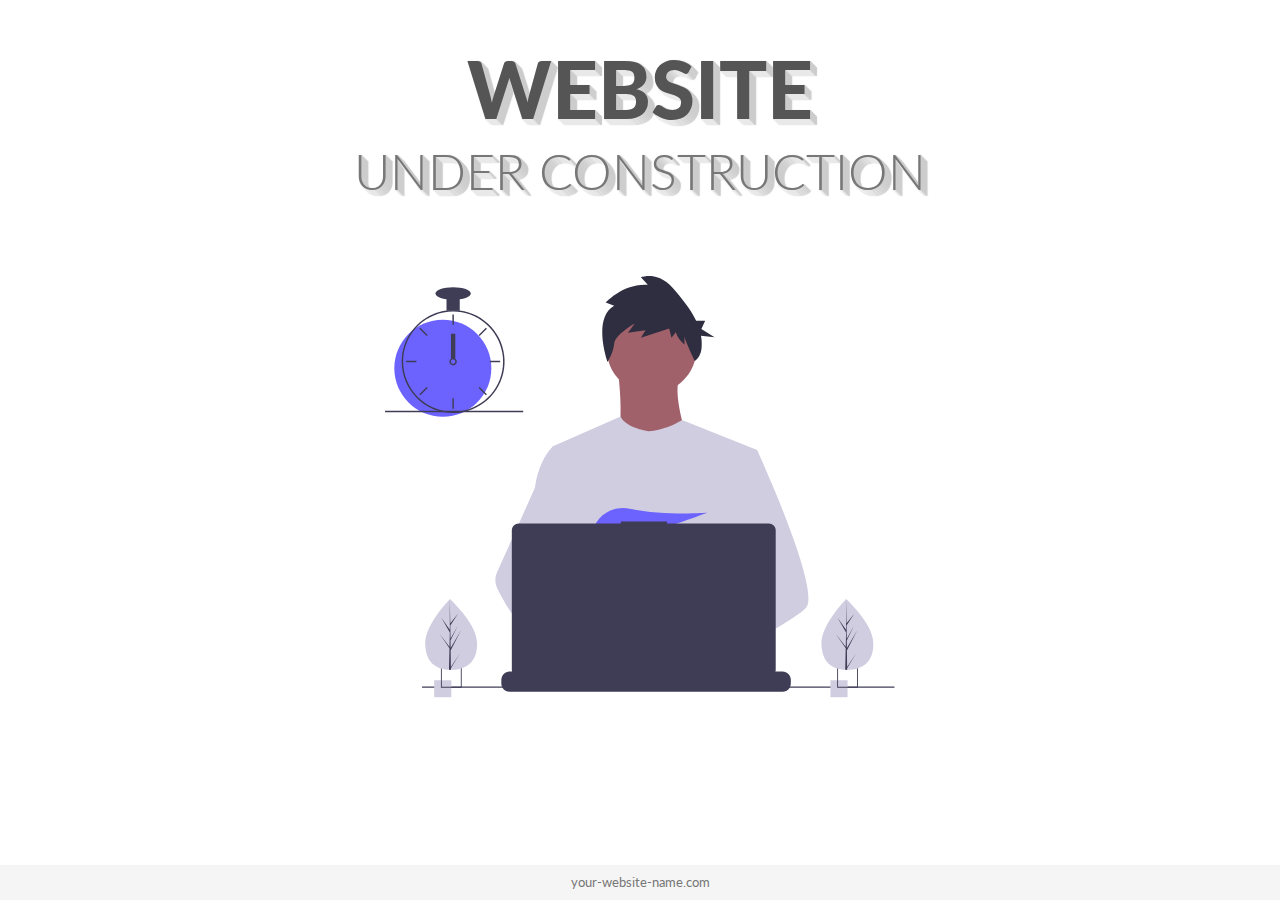
<file: index.html>
<!DOCTYPE html>
<html lang="en">
  <head>
    <meta charset="UTF-8" />
    <meta name="viewport" content="width=device-width, initial-scale=1.0" />
    <meta http-equiv="X-UA-Compatible" content="ie=edge" />

    <!-- Bootstrap -->
    <link
      rel="stylesheet"
      href="https://stackpath.bootstrapcdn.com/bootstrap/4.3.1/css/bootstrap.min.css"
      integrity="sha384-ggOyR0iXCbMQv3Xipma34MD+dH/1fQ784/j6cY/iJTQUOhcWr7x9JvoRxT2MZw1T"
      crossorigin="anonymous"
    />
    <!-- Fonts -->
    <link
      href="https://fonts.googleapis.com/css?family=Lato:400,900&display=swap"
      rel="stylesheet"
    />
    <!-- Material ui icons - google web fonts -->
    <link href="https://fonts.googleapis.com/icon?family=Material+Icons"
      rel="stylesheet">
    <!-- CSS -->
    <link rel="stylesheet" href="style.css" />
    <title>Document</title>
  </head>
  <body>
    <div class="container">
      <div class="row justify-content-center">
        <div class="col-md-10 main-title">
          <h1>Website</h1>
          <h2>under construction</h2>
        </div>
      </div>
      <div class="row align-items-center">
        <div class="col-sm-10 col-md-6 col-lg-6 svg-img p-5">
          <svg
            viewBox="0 0 834 690"
            fill="none"
            xmlns="http://www.w3.org/2000/svg"
          >
            <g id="undraw_dev_productivity_umsq 1" clip-path="url(#clip0)">
              <g id="man">
                <path
                  id="Vector"
                  d="M435.922 191.941C476.534 191.941 509.458 159.018 509.458 118.405C509.458 77.7923 476.534 44.869 435.922 44.869C395.309 44.869 362.385 77.7923 362.385 118.405C362.385 159.018 395.309 191.941 435.922 191.941Z"
                  fill="#A0616A"
                />
                <path
                  id="Vector_2"
                  d="M381.036 155.173C381.036 155.173 394.891 259.616 373.576 271.339C352.261 283.062 500.399 284.128 500.399 284.128C500.399 284.128 467.361 193.54 482.281 165.831L381.036 155.173Z"
                  fill="#A0616A"
                />
                <path
                  id="Vector_3"
                  d="M608.57 284.656L596.25 340.756L570.2 459.446L569.42 465.946L560.43 541.196L554.45 591.186L550.44 624.766C526.06 637.296 508.39 645.946 508.39 645.946C508.39 645.946 506.87 638.326 504.42 628.576C487.31 633.706 455.65 642.216 428.82 643.916C438.59 654.806 443.08 665.036 436.99 672.586C418.61 695.346 342.73 647.666 316.19 629.886C315.572 634.143 315.338 638.447 315.49 642.746L295.18 627.126L297.19 591.186L300.58 530.376L304.84 454.116C303.497 450.851 302.371 447.5 301.47 444.086C295.25 421.966 287.7 377.796 281.91 340.756C277.25 310.946 273.75 285.756 273.01 280.396C272.91 279.696 272.86 279.336 272.86 279.336L385.29 229.656C393.28 248.186 430.59 253.756 430.59 253.756C461.5 251.626 485.73 235.326 485.73 235.326L608.57 284.656Z"
                  fill="#D0CDE1"
                />
                <path
                  id="Vector_4"
                  d="M374.746 48.8468L360.997 43.3423C360.997 43.3423 389.746 11.6915 429.744 14.4439L418.494 2.05865C418.494 2.05865 445.993 -8.95021 470.992 19.9482C484.134 35.1394 499.339 52.996 508.817 73.1112H523.542L517.396 86.643L538.906 100.175L516.828 97.7442C518.144 105.154 518.346 112.719 517.428 120.189C516.48 127.661 512.667 134.473 506.793 139.187C506.793 139.187 489.741 103.891 489.741 98.387V112.148C489.741 112.148 475.992 99.7631 475.992 91.5065L468.492 101.139L464.742 86.0019L418.494 101.139L425.994 88.7543L397.245 92.8826L408.495 77.7452C408.495 77.7452 375.997 95.6348 374.746 110.772C373.497 125.909 363.984 140.253 363.984 140.253C363.984 140.253 338.498 69.4885 374.746 48.8468Z"
                  fill="#2F2E41"
                />
                <g id="rightHand">
                  <path
                    id="Vector_5"
                    d="M516.92 624.636C516.92 624.636 512.16 626.266 504.42 628.576C487.31 633.706 455.65 642.216 428.82 643.916C405.72 645.396 386.2 641.836 382.63 626.766C381.1 620.286 383.27 614.956 388 610.576C402.12 597.486 439 592.796 468.25 591.186C476.51 590.736 484.15 590.526 490.51 590.446C501.31 590.306 508.39 590.526 508.39 590.526L508.56 591.186L516.92 624.636Z"
                    fill="#A0616A"
                  />
                  <path
                    id="Vector_6"
                    d="M688.5 542.566C681.01 550.686 662.45 562.916 639.95 576.156C631.58 581.076 622.67 586.146 613.58 591.186C591.89 603.216 569.18 615.136 550.44 624.766C526.06 637.296 508.39 645.946 508.39 645.946C508.39 645.946 506.87 638.326 504.42 628.576C501.14 615.526 496.2 598.656 491.05 591.186C490.87 590.926 490.69 590.686 490.51 590.446C489.01 588.476 487.5 587.326 486.01 587.326L560.43 541.196L592.59 521.256L569.42 465.946L540.36 396.566L557.9 340.756L575.53 284.656H608.57C608.57 284.656 619.51 308.536 633.5 341.836C635.59 346.816 637.75 352.006 639.95 357.366C668.73 427.366 704.61 525.116 688.5 542.566Z"
                    fill="#D0CDE1"
                  />
                </g>
                <g id="leftHand">
                  <path
                    id="Vector_7"
                    d="M436.99 672.586C418.61 695.346 342.73 647.666 316.19 629.886C310.41 626.016 306.97 623.566 306.97 623.566L331.25 591.186L338.94 580.936C338.94 580.936 345.82 584.586 355.99 590.526C356.36 590.746 356.73 590.966 357.11 591.186C365.88 596.336 376.89 603.066 388 610.576C403.33 620.946 418.83 632.776 428.82 643.916C438.59 654.806 443.08 665.036 436.99 672.586Z"
                    fill="#A0616A"
                  />
                  <path
                    id="Vector_8"
                    d="M355.99 590.526C353.276 590.516 350.567 590.736 347.89 591.186C324.9 595.136 318.12 615.946 316.19 629.886C315.572 634.143 315.338 638.447 315.49 642.746L295.18 627.126L287.78 621.436C269.97 615.226 254.1 604.196 240.34 591.186C228.403 579.7 217.695 567.001 208.39 553.296C199.122 539.788 190.86 525.616 183.67 510.896C181.664 506.788 180.586 502.29 180.512 497.719C180.437 493.148 181.369 488.617 183.24 484.446L208.39 428.396L245.15 346.476C245.42 344.526 245.717 342.619 246.04 340.756C253.33 298.956 272.86 280.396 272.86 280.396H287.78L297.76 340.756L310.16 415.746L301.47 444.086L281.39 509.536L300.58 530.376L355.99 590.526Z"
                    fill="#D0CDE1"
                  />
                </g>
                <path
                  id="Vector_9"
                  d="M372.877 415.806L385.631 430.687C390.37 429.783 395.319 428.721 400.416 427.529L396.752 415.806L405.71 426.256C459.707 412.976 526.637 387.155 526.637 387.155C526.637 387.155 454.38 392.453 400.428 380.666C376.558 375.451 351.998 387.284 342.202 409.669C336.509 422.679 337.403 433.952 357.596 433.952C364.419 433.835 371.224 433.195 377.949 432.037L372.877 415.806Z"
                  fill="#6C63FF"
                />
              </g>
              <g id="allOther">
                <path
                  id="Vector_10"
                  d="M663.65 660.386V666.456C663.654 668.122 663.345 669.774 662.74 671.326C662.472 672.018 662.147 672.687 661.77 673.326C660.579 675.327 658.887 676.983 656.863 678.133C654.838 679.283 652.549 679.887 650.22 679.886H203.67C201.342 679.887 199.053 679.283 197.028 678.133C195.003 676.983 193.312 675.327 192.12 673.326C191.743 672.687 191.419 672.018 191.15 671.326C190.546 669.774 190.237 668.122 190.24 666.456V660.386C190.24 658.622 190.587 656.876 191.262 655.246C191.936 653.616 192.926 652.136 194.173 650.889C195.42 649.641 196.901 648.652 198.53 647.977C200.16 647.303 201.907 646.956 203.67 646.956H229.41V644.126C229.41 644.053 229.425 643.98 229.453 643.912C229.481 643.844 229.522 643.782 229.574 643.73C229.626 643.678 229.688 643.637 229.756 643.608C229.824 643.58 229.897 643.566 229.97 643.566H243.4C243.474 643.566 243.547 643.58 243.615 643.608C243.683 643.637 243.745 643.678 243.797 643.73C243.849 643.782 243.89 643.844 243.918 643.912C243.946 643.98 243.96 644.053 243.96 644.126V646.956H252.35V644.126C252.35 644.053 252.365 643.98 252.393 643.912C252.421 643.844 252.462 643.782 252.514 643.73C252.566 643.678 252.628 643.637 252.696 643.608C252.764 643.58 252.837 643.566 252.91 643.566H266.34C266.414 643.566 266.487 643.58 266.555 643.608C266.623 643.637 266.684 643.678 266.736 643.73C266.789 643.782 266.83 643.844 266.858 643.912C266.886 643.98 266.9 644.053 266.9 644.126V646.956H275.3V644.126C275.3 644.053 275.315 643.98 275.343 643.912C275.371 643.844 275.412 643.782 275.464 643.73C275.516 643.678 275.578 643.637 275.646 643.608C275.714 643.58 275.787 643.566 275.86 643.566H289.29C289.364 643.566 289.437 643.58 289.505 643.608C289.573 643.637 289.634 643.678 289.687 643.73C289.739 643.782 289.78 643.844 289.808 643.912C289.836 643.98 289.85 644.053 289.85 644.126V646.956H298.24V644.126C298.24 644.053 298.255 643.98 298.283 643.912C298.311 643.844 298.352 643.782 298.404 643.73C298.456 643.678 298.518 643.637 298.586 643.608C298.654 643.58 298.727 643.566 298.8 643.566H312.23C312.304 643.566 312.377 643.58 312.445 643.608C312.513 643.637 312.574 643.678 312.626 643.73C312.679 643.782 312.72 643.844 312.748 643.912C312.776 643.98 312.79 644.053 312.79 644.126V646.956H321.18V644.126C321.18 644.053 321.195 643.98 321.223 643.912C321.251 643.844 321.292 643.782 321.344 643.73C321.396 643.678 321.458 643.637 321.526 643.608C321.594 643.58 321.667 643.566 321.74 643.566H335.17C335.244 643.566 335.317 643.58 335.385 643.608C335.453 643.637 335.514 643.678 335.566 643.73C335.619 643.782 335.66 643.844 335.688 643.912C335.716 643.98 335.73 644.053 335.73 644.126V646.956H344.13V644.126C344.13 644.053 344.145 643.98 344.173 643.912C344.201 643.844 344.242 643.782 344.294 643.73C344.346 643.678 344.408 643.637 344.476 643.608C344.544 643.58 344.617 643.566 344.69 643.566H358.12C358.194 643.566 358.267 643.58 358.335 643.608C358.403 643.637 358.464 643.678 358.516 643.73C358.569 643.782 358.61 643.844 358.638 643.912C358.666 643.98 358.68 644.053 358.68 644.126V646.956H367.07V644.126C367.07 644.053 367.085 643.98 367.113 643.912C367.141 643.844 367.182 643.782 367.234 643.73C367.286 643.678 367.348 643.637 367.416 643.608C367.484 643.58 367.557 643.566 367.63 643.566H472.83C472.904 643.566 472.977 643.58 473.045 643.608C473.113 643.637 473.174 643.678 473.227 643.73C473.279 643.782 473.32 643.844 473.348 643.912C473.376 643.98 473.39 644.053 473.39 644.126V646.956H481.79V644.126C481.79 644.053 481.805 643.98 481.833 643.912C481.861 643.844 481.902 643.782 481.954 643.73C482.006 643.678 482.068 643.637 482.136 643.608C482.204 643.58 482.277 643.566 482.35 643.566H495.78C495.928 643.568 496.07 643.627 496.175 643.732C496.279 643.836 496.339 643.978 496.34 644.126V646.956H504.73V644.126C504.73 644.053 504.745 643.98 504.773 643.912C504.801 643.844 504.842 643.782 504.894 643.73C504.946 643.678 505.008 643.637 505.076 643.608C505.144 643.58 505.217 643.566 505.29 643.566H518.72C518.794 643.566 518.867 643.58 518.935 643.608C519.003 643.637 519.065 643.678 519.117 643.73C519.169 643.782 519.21 643.844 519.238 643.912C519.266 643.98 519.28 644.053 519.28 644.126V646.956H527.67V644.126C527.67 644.053 527.685 643.98 527.713 643.912C527.741 643.844 527.782 643.782 527.834 643.73C527.886 643.678 527.948 643.637 528.016 643.608C528.084 643.58 528.157 643.566 528.23 643.566H541.66C541.734 643.566 541.807 643.58 541.875 643.608C541.943 643.637 542.005 643.678 542.057 643.73C542.109 643.782 542.15 643.844 542.178 643.912C542.206 643.98 542.22 644.053 542.22 644.126V646.956H550.62V644.126C550.62 644.053 550.635 643.98 550.663 643.912C550.691 643.844 550.732 643.782 550.784 643.73C550.836 643.678 550.898 643.637 550.966 643.608C551.034 643.58 551.107 643.566 551.18 643.566H564.61C564.757 643.568 564.898 643.628 565.001 643.733C565.104 643.838 565.161 643.979 565.16 644.126V646.956H573.56V644.126C573.56 644.053 573.575 643.98 573.603 643.912C573.631 643.844 573.672 643.782 573.724 643.73C573.776 643.678 573.838 643.637 573.906 643.608C573.974 643.58 574.047 643.566 574.12 643.566H587.55C587.624 643.566 587.697 643.58 587.765 643.608C587.833 643.637 587.895 643.678 587.947 643.73C587.999 643.782 588.04 643.844 588.068 643.912C588.096 643.98 588.111 644.053 588.11 644.126V646.956H596.5V644.126C596.5 644.053 596.515 643.98 596.543 643.912C596.571 643.844 596.612 643.782 596.664 643.73C596.716 643.678 596.778 643.637 596.846 643.608C596.914 643.58 596.987 643.566 597.06 643.566H610.49C610.564 643.566 610.637 643.58 610.705 643.608C610.773 643.637 610.835 643.678 610.887 643.73C610.939 643.782 610.98 643.844 611.008 643.912C611.036 643.98 611.051 644.053 611.05 644.126V646.956H650.22C651.984 646.956 653.731 647.303 655.36 647.977C656.99 648.652 658.471 649.641 659.718 650.889C660.965 652.136 661.954 653.616 662.629 655.246C663.304 656.876 663.651 658.622 663.65 660.386Z"
                  fill="#3F3D56"
                />
                <path
                  id="Vector_11"
                  d="M833.5 671.326H60.5002V673.326H833.5V671.326Z"
                  fill="#3F3D56"
                />
                <path
                  id="Vector_12"
                  d="M627.695 404.757H461.252V401.326H385.78V404.757H218.651C215.665 404.757 212.801 405.943 210.69 408.054C208.579 410.166 207.392 413.029 207.392 416.015V643.927C207.392 646.913 208.578 649.776 210.69 651.888C212.801 653.999 215.665 655.185 218.651 655.185H627.695C630.68 655.185 633.544 653.999 635.656 651.888C637.767 649.776 638.953 646.913 638.953 643.927V416.015C638.953 414.537 638.662 413.073 638.096 411.707C637.53 410.341 636.701 409.1 635.656 408.054C634.61 407.009 633.369 406.179 632.003 405.614C630.637 405.048 629.173 404.757 627.695 404.757Z"
                  fill="#3F3D56"
                />
                <path
                  id="Vector_13"
                  d="M108.446 661.223H80.446V689.223H108.446V661.223Z"
                  fill="#D0CDE1"
                />
                <path
                  id="Vector_14"
                  d="M91.45 639.223V673.223H125.45V639.223H91.45ZM123.97 671.743H92.92V640.703H123.97V671.743Z"
                  fill="#3F3D56"
                />
                <path
                  id="Vector_15"
                  d="M756.446 661.223H728.446V689.223H756.446V661.223Z"
                  fill="#D0CDE1"
                />
                <path
                  id="Vector_16"
                  d="M739.45 639.223V673.223H773.45V639.223H739.45ZM771.97 671.743H740.92V640.703H771.97V671.743Z"
                  fill="#3F3D56"
                />
                <path
                  id="Vector_17"
                  d="M94.5801 230.113C138.399 230.113 173.921 194.591 173.921 150.773C173.921 106.954 138.399 71.4324 94.5801 71.4324C50.7616 71.4324 15.2396 106.954 15.2396 150.773C15.2396 194.591 50.7616 230.113 94.5801 230.113Z"
                  fill="#6C63FF"
                />
                <path
                  id="Vector_18"
                  d="M122.229 56.49C115.045 55.5764 107.775 55.5764 100.591 56.49C84.5863 58.5914 69.5206 65.2399 57.1812 75.6466C44.8419 86.0533 35.747 99.7814 30.9756 115.202C28.8056 122.229 27.5767 129.514 27.3211 136.864C27.2851 137.886 27.261 138.92 27.261 139.954C27.2833 162.265 36.1561 183.655 51.9323 199.431C67.7084 215.208 89.0991 224.08 111.41 224.103C113.201 224.103 114.992 224.043 116.759 223.934C120.908 223.674 125.03 223.103 129.093 222.227C148.495 218.055 165.798 207.161 177.947 191.468C190.096 175.776 196.308 156.295 195.487 136.467C194.666 116.638 186.864 97.7381 173.459 83.104C160.054 68.4699 141.909 59.0436 122.229 56.49H122.229ZM137.748 217.347H137.736C130.959 219.659 123.905 221.062 116.759 221.518C114.992 221.638 113.201 221.698 111.41 221.698C89.7379 221.672 68.9613 213.051 53.6369 197.727C38.3126 182.402 29.6917 161.626 29.6652 139.954C29.6652 138.92 29.6892 137.886 29.7253 136.864C30.5517 115.744 39.5159 95.7617 54.7414 81.1009C69.9669 66.4401 90.2733 58.2371 111.41 58.209C130.776 58.2101 149.513 65.0866 164.283 77.6132C179.052 90.1399 188.895 107.503 192.057 126.61C195.22 145.716 191.496 165.325 181.55 181.942C171.604 198.559 156.082 211.106 137.748 217.347H137.748Z"
                  fill="#3F3D56"
                />
                <path
                  id="Vector_19"
                  d="M112.612 63.0175H110.208V79.8473H112.612V63.0175Z"
                  fill="#3F3D56"
                />
                <path
                  id="Vector_20"
                  d="M57.8578 84.7016L56.1577 86.4017L68.0582 98.3021L69.7582 96.6021L57.8578 84.7016Z"
                  fill="#3F3D56"
                />
                <path
                  id="Vector_21"
                  d="M34.4738 138.752V141.156H51.3035V138.752H34.4738Z"
                  fill="#3F3D56"
                />
                <path
                  id="Vector_22"
                  d="M56.1577 193.506L57.8578 195.206L69.7582 183.305L68.0582 181.605L56.1577 193.506Z"
                  fill="#3F3D56"
                />
                <path
                  id="Vector_23"
                  d="M153.061 96.602L154.762 98.3021L166.662 86.4016L164.962 84.7016L153.061 96.602Z"
                  fill="#3F3D56"
                />
                <path
                  id="Vector_24"
                  d="M171.516 138.752V141.156H188.346V138.752H171.516Z"
                  fill="#3F3D56"
                />
                <path
                  id="Vector_25"
                  d="M154.762 181.605L153.061 183.305L164.962 195.206L166.662 193.506L154.762 181.605Z"
                  fill="#3F3D56"
                />
                <path
                  id="Vector_26"
                  d="M112.612 200.06H110.208V216.89H112.612V200.06Z"
                  fill="#3F3D56"
                />
                <path
                  id="Vector_27"
                  d="M122.229 35.3686H100.591V57.0069H122.229V35.3686Z"
                  fill="#3F3D56"
                />
                <path
                  id="Vector_28"
                  d="M111.41 38.975C127.344 38.975 140.261 34.4002 140.261 28.7569C140.261 23.1136 127.344 18.5388 111.41 18.5388C95.4759 18.5388 82.5588 23.1136 82.5588 28.7569C82.5588 34.4002 95.4759 38.975 111.41 38.975Z"
                  fill="#3F3D56"
                />
                <path
                  id="Vector_29"
                  d="M226 220.44H0V222.844H226V220.44Z"
                  fill="#3F3D56"
                />
              </g>
              <g id="clock">
                <path
                  id="Vector_30"
                  d="M115.016 94.2729H107.803V135.145H115.016V94.2729Z"
                  fill="#3F3D56"
                />
                <path
                  id="Vector_31"
                  d="M115.016 135.145C113.976 134.365 112.71 133.943 111.41 133.943C110.109 133.943 108.844 134.365 107.803 135.145C107.091 135.686 106.505 136.375 106.084 137.165C105.552 138.181 105.322 139.329 105.421 140.473C105.52 141.616 105.944 142.707 106.643 143.617C107.343 144.527 108.288 145.218 109.368 145.608C110.447 145.998 111.616 146.07 112.735 145.817C113.855 145.564 114.878 144.996 115.685 144.179C116.492 143.363 117.048 142.333 117.288 141.211C117.528 140.088 117.441 138.921 117.039 137.846C116.636 136.771 115.934 135.834 115.016 135.145H115.016ZM111.41 143.56C110.454 143.557 109.539 143.176 108.863 142.501C108.187 141.825 107.806 140.909 107.803 139.954C107.808 139.224 108.03 138.513 108.441 137.91C108.793 137.4 109.271 136.989 109.828 136.718C110.385 136.447 111.003 136.324 111.622 136.361C112.241 136.398 112.84 136.595 113.361 136.931C113.881 137.267 114.306 137.732 114.595 138.281C114.883 138.83 115.025 139.444 115.007 140.063C114.988 140.683 114.811 141.288 114.49 141.818C114.17 142.349 113.718 142.788 113.179 143.093C112.639 143.399 112.03 143.559 111.41 143.56V143.56Z"
                  fill="#3F3D56"
                />
              </g>
              <g id="leftTree">
                <path
                  id="Vector_32"
                  d="M150.594 599.754C151.527 631.704 132.859 643.413 109.43 644.097C108.886 644.113 108.345 644.123 107.805 644.126C106.719 644.135 105.643 644.117 104.577 644.072C83.3891 643.193 66.6173 631.945 65.7495 602.232C64.8515 571.482 103.018 531.529 105.882 528.574L105.887 528.571C105.996 528.458 106.052 528.402 106.052 528.402C106.052 528.402 149.661 567.807 150.594 599.754Z"
                  fill="#D0CDE1"
                />
                <path
                  id="Vector_33"
                  d="M107.744 639.255L122.626 617.124L107.774 641.636L107.805 644.126C106.719 644.135 105.643 644.117 104.577 644.072L105.316 612.06L105.295 611.813L105.323 611.766L105.393 608.741L89.0953 585.078L105.374 606.477L105.432 607.116L105.989 582.93L91.9123 558.397L106.029 578.681L105.882 528.574L105.882 528.407L105.887 528.571L106.822 568.062L119.651 552.021L106.864 571.464L107.144 593.098L118.949 571.984L107.187 596.279L107.343 608.309L124.512 578.897L107.395 612.505L107.744 639.255Z"
                  fill="#3F3D56"
                />
              </g>
              <g id="righTree">
                <path
                  id="Vector_34"
                  d="M798.594 599.754C799.527 631.704 780.859 643.413 757.43 644.097C756.886 644.113 756.345 644.123 755.805 644.126C754.719 644.135 753.643 644.117 752.577 644.072C731.389 643.193 714.617 631.945 713.75 602.232C712.852 571.482 751.018 531.529 753.882 528.574L753.887 528.571C753.996 528.458 754.052 528.402 754.052 528.402C754.052 528.402 797.661 567.807 798.594 599.754Z"
                  fill="#D0CDE1"
                />
                <path
                  id="Vector_35"
                  d="M755.744 639.255L770.626 617.124L755.774 641.636L755.805 644.126C754.719 644.135 753.643 644.117 752.577 644.072L753.316 612.06L753.295 611.813L753.323 611.766L753.393 608.741L737.095 585.078L753.374 606.477L753.432 607.116L753.989 582.93L739.912 558.397L754.029 578.681L753.882 528.574L753.882 528.407L753.887 528.571L754.822 568.062L767.651 552.021L754.864 571.464L755.144 593.098L766.949 571.984L755.187 596.279L755.343 608.309L772.512 578.897L755.395 612.505L755.744 639.255Z"
                  fill="#3F3D56"
                />
              </g>
              <g id="pc-circle">
                <path
                  id="Vector_36"
                  d="M422.5 512.326C436.307 512.326 447.5 501.133 447.5 487.326C447.5 473.519 436.307 462.326 422.5 462.326C408.693 462.326 397.5 473.519 397.5 487.326C397.5 501.133 408.693 512.326 422.5 512.326Z"
                  fill="#3F3D56"
                />
              </g>
            </g>
            <defs>
              <clipPath id="clip0">
                <rect width="833.5" height="689.223" fill="white" />
              </clipPath>
            </defs>
          </svg>
        </div>
      </div>
     
    </div>
      <footer class="footer">
        <div class="container text-center">
          <span>your-website-name.com</span>
        </div>
      </footer>

    <!-- Optional JavaScript -->
    <!-- jQuery first, then Popper.js, then Bootstrap JS -->
    <script
      src="https://code.jquery.com/jquery-3.3.1.slim.min.js"
      integrity="sha384-q8i/X+965DzO0rT7abK41JStQIAqVgRVzpbzo5smXKp4YfRvH+8abtTE1Pi6jizo"
      crossorigin="anonymous"
    ></script>
    <script
      src="https://cdnjs.cloudflare.com/ajax/libs/popper.js/1.14.3/umd/popper.min.js"
      integrity="sha384-ZMP7rVo3mIykV+2+9J3UJ46jBk0WLaUAdn689aCwoqbBJiSnjAK/l8WvCWPIPm49"
      crossorigin="anonymous"
    ></script>
    <script
      src="https://stackpath.bootstrapcdn.com/bootstrap/4.1.3/js/bootstrap.min.js"
      integrity="sha384-ChfqqxuZUCnJSK3+MXmPNIyE6ZbWh2IMqE241rYiqJxyMiZ6OW/JmZQ5stwEULTy"
      crossorigin="anonymous"
    ></script>
  </body>
</html>
</file>
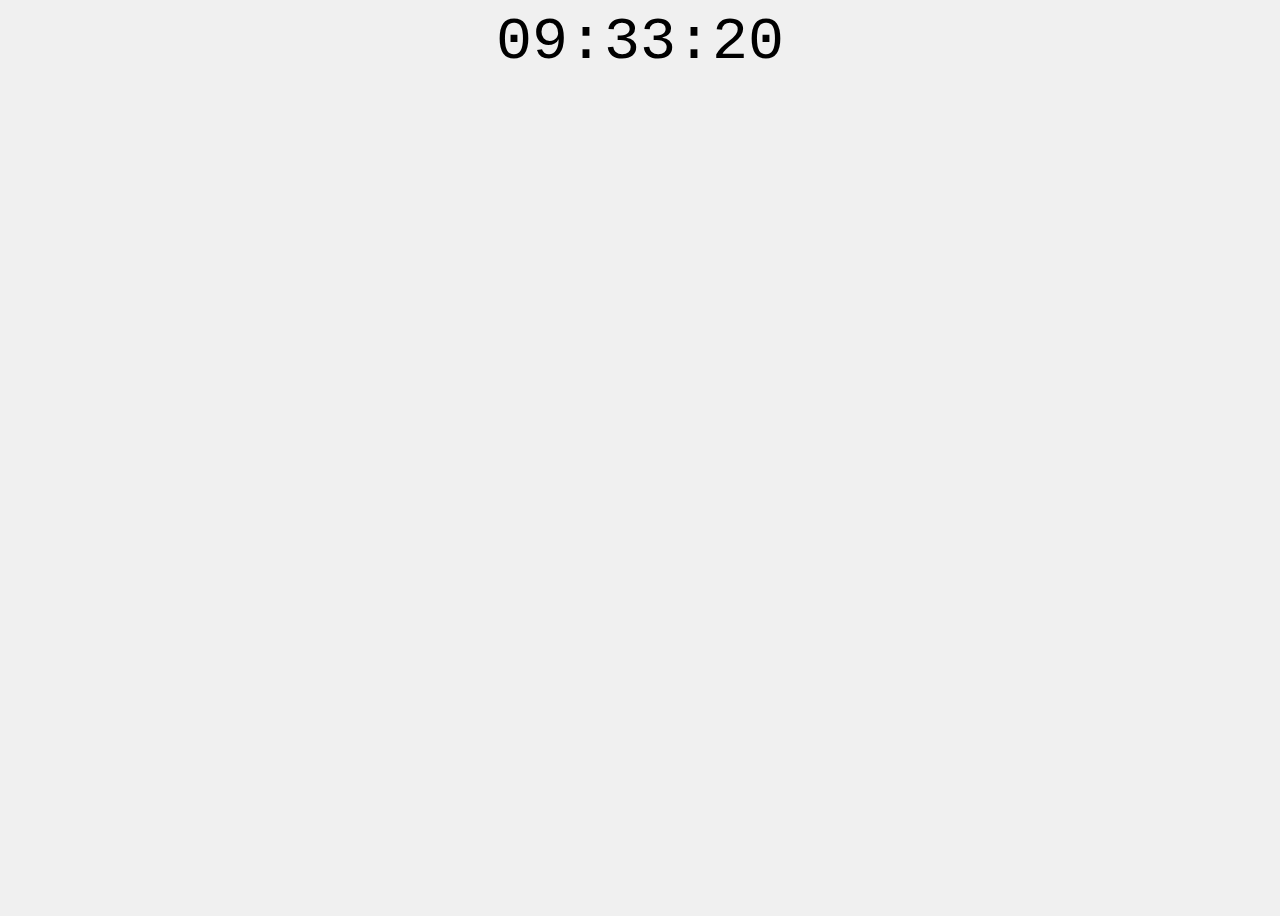
<file: clock.html>
<!DOCTYPE html>
<html lang="en">
<head>
  <meta charset="UTF-8">
  <title>Live Clock</title>
  <style>
    body {
      background-color: #f0f0f0;
      display: flex;
      align-items: flex-start;
      justify-content: center;
      height: 100vh;
      margin: 20;
      font-family: monospace;
    }
    .clock {
      font-size: 60px;
      color: #000;
    }
    .colon.green {
      color: green;
    }
  </style>
</head>
<body>
  <div class="clock" id="clock">
    00<span class="colon">:</span>00<span class="colon">:</span>00
  </div>

  <script>
    const clockEl = document.getElementById('clock');

    function pad(n) {
      return n.toString().padStart(2, '0');
    }

    function updateClock() {
      const now = new Date();
      const h = pad(now.getHours());
      const m = pad(now.getMinutes());
      const s = pad(now.getSeconds());

      // Update text
      clockEl.innerHTML = `
        ${h}<span class="colon">:</span>${m}<span class="colon">:</span>${s}
      `;

      // Half-second color change
      const millis = now.getMilliseconds();
      const colons = document.querySelectorAll('.colon');
      colons.forEach(colon => {
        if (millis >= 500) {
          colon.classList.add('cyan');
        } else {
          colon.classList.remove('cyan');
        }
      });

      requestAnimationFrame(updateClock);
    }

    updateClock();
  </script>
</body>
</html>
</file>
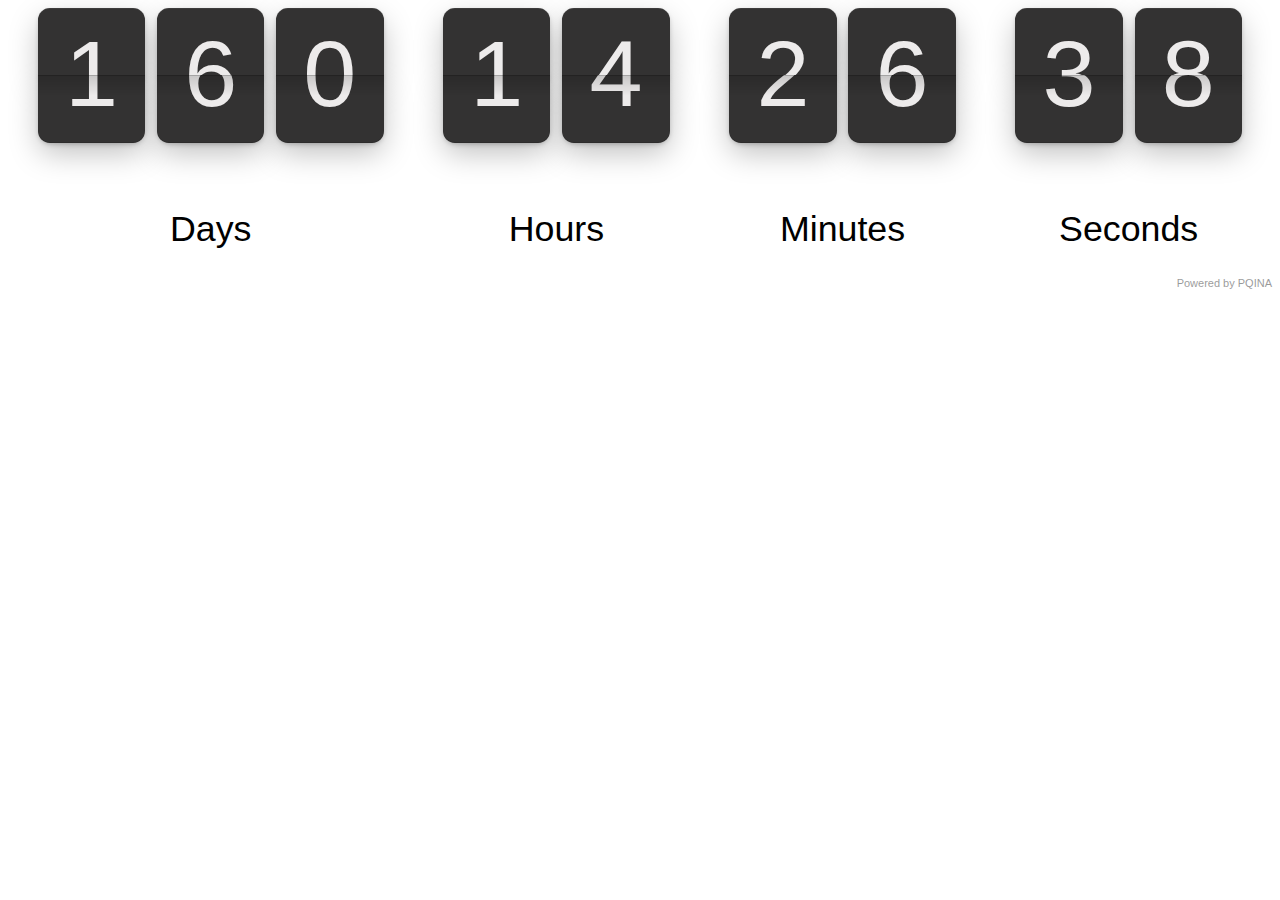
<file: flip.html>
<!DOCTYPE html>
<html lang="en">
    <head>
        <meta charset="UTF-8" />
        <meta name="viewport" content="width=device-width" />
        <title>Flip</title>

        <link rel="stylesheet" href="../dist/flip.min.css" />
    </head>
    <body>
        <style>
            .tick {
                padding-bottom: 1em;
                font-size: 1rem;
                font-family: -apple-system, BlinkMacSystemFont, 'Segoe UI', Roboto, Oxygen-Sans,
                    Ubuntu, Cantarell, 'Helvetica Neue', sans-serif;
            }

            .tick-label {
                font-size:  0.375em;
                text-align: center;
            }

            .tick-group {
                margin:     0 0.25em;
                text-align: center;
            }
        </style>

        <div class="tick" data-did-init="handleTickInit">
            <div
                data-repeat="true"
                data-layout="horizontal center fit"
                data-transform="preset(d, h, m, s) -> delay">
                <div class="tick-group">
                    <div
                        data-key="value"
                        data-repeat="true"
                        data-transform="pad(00) -> split -> delay">
                        <span data-view="flip"></span>
                    </div>

                    <span data-key="label" data-view="text" class="tick-label"></span>
                </div>
            </div>
        </div>

        <script>
            function handleTickInit(tick) {
                // Uncomment to set labels to different language ( in this case Dutch )
                /*
        var locale = {
            YEAR_PLURAL: 'Jaren',
            YEAR_SINGULAR: 'Jaar',
            MONTH_PLURAL: 'Maanden',
            MONTH_SINGULAR: 'Maand',
            WEEK_PLURAL: 'Weken',
            WEEK_SINGULAR: 'Week',
            DAY_PLURAL: 'Dagen',
            DAY_SINGULAR: 'Dag',
            HOUR_PLURAL: 'Uren',
            HOUR_SINGULAR: 'Uur',
            MINUTE_PLURAL: 'Minuten',
            MINUTE_SINGULAR: 'Minuut',
            SECOND_PLURAL: 'Seconden',
            SECOND_SINGULAR: 'Seconde',
            MILLISECOND_PLURAL: 'Milliseconden',
            MILLISECOND_SINGULAR: 'Milliseconde'
        };

        for (var key in locale) {
            if (!locale.hasOwnProperty(key)) { continue; }
            tick.setConstant(key, locale[key]);
        }
        */

                var nextYear = new Date().getFullYear() + 1;

                Tick.count.down(nextYear + '-01-01').onupdate = function (value) {
                    tick.value = value;
                };
            }
        </script>
        <script src="../dist/flip.min.js"></script>
    </body>
</html>
</file>
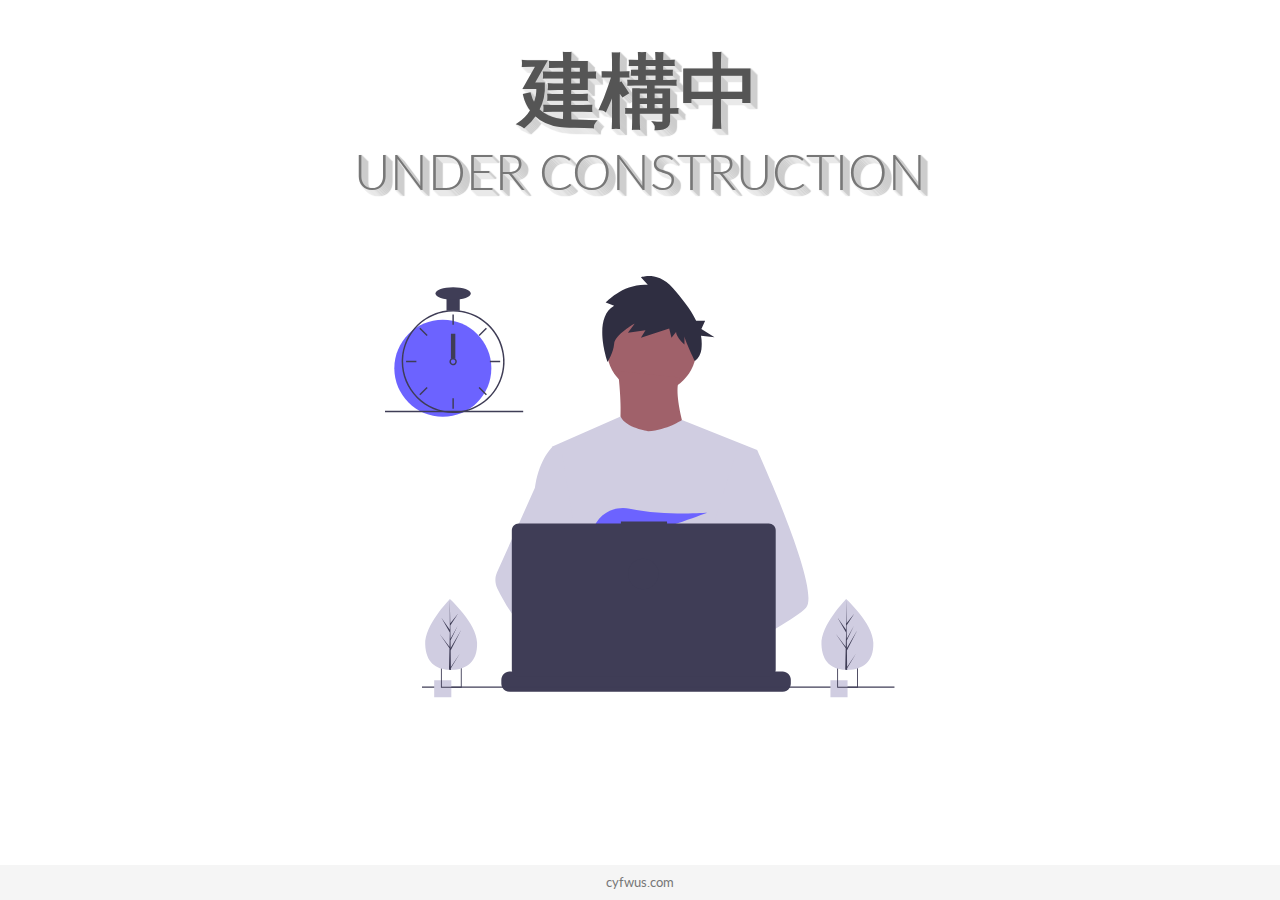
<file: under.html>
<!DOCTYPE html>
<html lang="en">
    <head>
        <meta charset="UTF-8" />
        <meta name="viewport"              content="width=device-width, initial-scale=1.0" />
        <meta http-equiv="X-UA-Compatible" content="ie=edge" />

        <!-- Bootstrap -->
        <link
            rel="stylesheet"
            href="https://stackpath.bootstrapcdn.com/bootstrap/4.3.1/css/bootstrap.min.css"
            integrity="sha384-ggOyR0iXCbMQv3Xipma34MD+dH/1fQ784/j6cY/iJTQUOhcWr7x9JvoRxT2MZw1T"
            crossorigin="anonymous"
        />
        <!-- Fonts -->
        <link
            href="https://fonts.googleapis.com/css?family=Lato:400,900&display=swap"
            rel="stylesheet"
        />
        <!-- Material ui icons - google web fonts -->
        <link href="https://fonts.googleapis.com/icon?family=Material+Icons"
            rel="stylesheet">
        <!-- CSS -->
        <link rel="stylesheet" href="style.css" />
        <title>建構中</title>
    </head>
    <body>
        <div class="container">
            <div class="row justify-content-center">
                <div class="col-md-10 main-title">
                    <h1>建構中</h1>
                    <h2>under construction</h2>
                </div>
            </div>
            <div class="row align-items-center">
                <div class="col-sm-10 col-md-6 col-lg-6 svg-img p-5">
                    <svg
                        viewBox="0 0 834 690"
                        fill="none"
                        xmlns="http://www.w3.org/2000/svg"
                    >
                        <g id="undraw_dev_productivity_umsq 1" clip-path="url(#clip0)">
                            <g id="man">
                                <path
                                    id="Vector"
                                    d="M435.922 191.941C476.534 191.941 509.458 159.018 509.458 118.405C509.458 77.7923 476.534 44.869 435.922 44.869C395.309 44.869 362.385 77.7923 362.385 118.405C362.385 159.018 395.309 191.941 435.922 191.941Z"
                                    fill="#A0616A"
                                />
                                <path
                                    id="Vector_2"
                                    d="M381.036 155.173C381.036 155.173 394.891 259.616 373.576 271.339C352.261 283.062 500.399 284.128 500.399 284.128C500.399 284.128 467.361 193.54 482.281 165.831L381.036 155.173Z"
                                    fill="#A0616A"
                                />
                                <path
                                    id="Vector_3"
                                    d="M608.57 284.656L596.25 340.756L570.2 459.446L569.42 465.946L560.43 541.196L554.45 591.186L550.44 624.766C526.06 637.296 508.39 645.946 508.39 645.946C508.39 645.946 506.87 638.326 504.42 628.576C487.31 633.706 455.65 642.216 428.82 643.916C438.59 654.806 443.08 665.036 436.99 672.586C418.61 695.346 342.73 647.666 316.19 629.886C315.572 634.143 315.338 638.447 315.49 642.746L295.18 627.126L297.19 591.186L300.58 530.376L304.84 454.116C303.497 450.851 302.371 447.5 301.47 444.086C295.25 421.966 287.7 377.796 281.91 340.756C277.25 310.946 273.75 285.756 273.01 280.396C272.91 279.696 272.86 279.336 272.86 279.336L385.29 229.656C393.28 248.186 430.59 253.756 430.59 253.756C461.5 251.626 485.73 235.326 485.73 235.326L608.57 284.656Z"
                                    fill="#D0CDE1"
                                />
                                <path
                                    id="Vector_4"
                                    d="M374.746 48.8468L360.997 43.3423C360.997 43.3423 389.746 11.6915 429.744 14.4439L418.494 2.05865C418.494 2.05865 445.993 -8.95021 470.992 19.9482C484.134 35.1394 499.339 52.996 508.817 73.1112H523.542L517.396 86.643L538.906 100.175L516.828 97.7442C518.144 105.154 518.346 112.719 517.428 120.189C516.48 127.661 512.667 134.473 506.793 139.187C506.793 139.187 489.741 103.891 489.741 98.387V112.148C489.741 112.148 475.992 99.7631 475.992 91.5065L468.492 101.139L464.742 86.0019L418.494 101.139L425.994 88.7543L397.245 92.8826L408.495 77.7452C408.495 77.7452 375.997 95.6348 374.746 110.772C373.497 125.909 363.984 140.253 363.984 140.253C363.984 140.253 338.498 69.4885 374.746 48.8468Z"
                                    fill="#2F2E41"
                                />
                                <g id="rightHand">
                                    <path
                                        id="Vector_5"
                                        d="M516.92 624.636C516.92 624.636 512.16 626.266 504.42 628.576C487.31 633.706 455.65 642.216 428.82 643.916C405.72 645.396 386.2 641.836 382.63 626.766C381.1 620.286 383.27 614.956 388 610.576C402.12 597.486 439 592.796 468.25 591.186C476.51 590.736 484.15 590.526 490.51 590.446C501.31 590.306 508.39 590.526 508.39 590.526L508.56 591.186L516.92 624.636Z"
                                        fill="#A0616A"
                                    />
                                    <path
                                        id="Vector_6"
                                        d="M688.5 542.566C681.01 550.686 662.45 562.916 639.95 576.156C631.58 581.076 622.67 586.146 613.58 591.186C591.89 603.216 569.18 615.136 550.44 624.766C526.06 637.296 508.39 645.946 508.39 645.946C508.39 645.946 506.87 638.326 504.42 628.576C501.14 615.526 496.2 598.656 491.05 591.186C490.87 590.926 490.69 590.686 490.51 590.446C489.01 588.476 487.5 587.326 486.01 587.326L560.43 541.196L592.59 521.256L569.42 465.946L540.36 396.566L557.9 340.756L575.53 284.656H608.57C608.57 284.656 619.51 308.536 633.5 341.836C635.59 346.816 637.75 352.006 639.95 357.366C668.73 427.366 704.61 525.116 688.5 542.566Z"
                                        fill="#D0CDE1"
                                    />
                                </g>
                                <g id="leftHand">
                                    <path
                                        id="Vector_7"
                                        d="M436.99 672.586C418.61 695.346 342.73 647.666 316.19 629.886C310.41 626.016 306.97 623.566 306.97 623.566L331.25 591.186L338.94 580.936C338.94 580.936 345.82 584.586 355.99 590.526C356.36 590.746 356.73 590.966 357.11 591.186C365.88 596.336 376.89 603.066 388 610.576C403.33 620.946 418.83 632.776 428.82 643.916C438.59 654.806 443.08 665.036 436.99 672.586Z"
                                        fill="#A0616A"
                                    />
                                    <path
                                        id="Vector_8"
                                        d="M355.99 590.526C353.276 590.516 350.567 590.736 347.89 591.186C324.9 595.136 318.12 615.946 316.19 629.886C315.572 634.143 315.338 638.447 315.49 642.746L295.18 627.126L287.78 621.436C269.97 615.226 254.1 604.196 240.34 591.186C228.403 579.7 217.695 567.001 208.39 553.296C199.122 539.788 190.86 525.616 183.67 510.896C181.664 506.788 180.586 502.29 180.512 497.719C180.437 493.148 181.369 488.617 183.24 484.446L208.39 428.396L245.15 346.476C245.42 344.526 245.717 342.619 246.04 340.756C253.33 298.956 272.86 280.396 272.86 280.396H287.78L297.76 340.756L310.16 415.746L301.47 444.086L281.39 509.536L300.58 530.376L355.99 590.526Z"
                                        fill="#D0CDE1"
                                    />
                                </g>
                                <path
                                    id="Vector_9"
                                    d="M372.877 415.806L385.631 430.687C390.37 429.783 395.319 428.721 400.416 427.529L396.752 415.806L405.71 426.256C459.707 412.976 526.637 387.155 526.637 387.155C526.637 387.155 454.38 392.453 400.428 380.666C376.558 375.451 351.998 387.284 342.202 409.669C336.509 422.679 337.403 433.952 357.596 433.952C364.419 433.835 371.224 433.195 377.949 432.037L372.877 415.806Z"
                                    fill="#6C63FF"
                                />
                            </g>
                            <g id="allOther">
                                <path
                                    id="Vector_10"
                                    d="M663.65 660.386V666.456C663.654 668.122 663.345 669.774 662.74 671.326C662.472 672.018 662.147 672.687 661.77 673.326C660.579 675.327 658.887 676.983 656.863 678.133C654.838 679.283 652.549 679.887 650.22 679.886H203.67C201.342 679.887 199.053 679.283 197.028 678.133C195.003 676.983 193.312 675.327 192.12 673.326C191.743 672.687 191.419 672.018 191.15 671.326C190.546 669.774 190.237 668.122 190.24 666.456V660.386C190.24 658.622 190.587 656.876 191.262 655.246C191.936 653.616 192.926 652.136 194.173 650.889C195.42 649.641 196.901 648.652 198.53 647.977C200.16 647.303 201.907 646.956 203.67 646.956H229.41V644.126C229.41 644.053 229.425 643.98 229.453 643.912C229.481 643.844 229.522 643.782 229.574 643.73C229.626 643.678 229.688 643.637 229.756 643.608C229.824 643.58 229.897 643.566 229.97 643.566H243.4C243.474 643.566 243.547 643.58 243.615 643.608C243.683 643.637 243.745 643.678 243.797 643.73C243.849 643.782 243.89 643.844 243.918 643.912C243.946 643.98 243.96 644.053 243.96 644.126V646.956H252.35V644.126C252.35 644.053 252.365 643.98 252.393 643.912C252.421 643.844 252.462 643.782 252.514 643.73C252.566 643.678 252.628 643.637 252.696 643.608C252.764 643.58 252.837 643.566 252.91 643.566H266.34C266.414 643.566 266.487 643.58 266.555 643.608C266.623 643.637 266.684 643.678 266.736 643.73C266.789 643.782 266.83 643.844 266.858 643.912C266.886 643.98 266.9 644.053 266.9 644.126V646.956H275.3V644.126C275.3 644.053 275.315 643.98 275.343 643.912C275.371 643.844 275.412 643.782 275.464 643.73C275.516 643.678 275.578 643.637 275.646 643.608C275.714 643.58 275.787 643.566 275.86 643.566H289.29C289.364 643.566 289.437 643.58 289.505 643.608C289.573 643.637 289.634 643.678 289.687 643.73C289.739 643.782 289.78 643.844 289.808 643.912C289.836 643.98 289.85 644.053 289.85 644.126V646.956H298.24V644.126C298.24 644.053 298.255 643.98 298.283 643.912C298.311 643.844 298.352 643.782 298.404 643.73C298.456 643.678 298.518 643.637 298.586 643.608C298.654 643.58 298.727 643.566 298.8 643.566H312.23C312.304 643.566 312.377 643.58 312.445 643.608C312.513 643.637 312.574 643.678 312.626 643.73C312.679 643.782 312.72 643.844 312.748 643.912C312.776 643.98 312.79 644.053 312.79 644.126V646.956H321.18V644.126C321.18 644.053 321.195 643.98 321.223 643.912C321.251 643.844 321.292 643.782 321.344 643.73C321.396 643.678 321.458 643.637 321.526 643.608C321.594 643.58 321.667 643.566 321.74 643.566H335.17C335.244 643.566 335.317 643.58 335.385 643.608C335.453 643.637 335.514 643.678 335.566 643.73C335.619 643.782 335.66 643.844 335.688 643.912C335.716 643.98 335.73 644.053 335.73 644.126V646.956H344.13V644.126C344.13 644.053 344.145 643.98 344.173 643.912C344.201 643.844 344.242 643.782 344.294 643.73C344.346 643.678 344.408 643.637 344.476 643.608C344.544 643.58 344.617 643.566 344.69 643.566H358.12C358.194 643.566 358.267 643.58 358.335 643.608C358.403 643.637 358.464 643.678 358.516 643.73C358.569 643.782 358.61 643.844 358.638 643.912C358.666 643.98 358.68 644.053 358.68 644.126V646.956H367.07V644.126C367.07 644.053 367.085 643.98 367.113 643.912C367.141 643.844 367.182 643.782 367.234 643.73C367.286 643.678 367.348 643.637 367.416 643.608C367.484 643.58 367.557 643.566 367.63 643.566H472.83C472.904 643.566 472.977 643.58 473.045 643.608C473.113 643.637 473.174 643.678 473.227 643.73C473.279 643.782 473.32 643.844 473.348 643.912C473.376 643.98 473.39 644.053 473.39 644.126V646.956H481.79V644.126C481.79 644.053 481.805 643.98 481.833 643.912C481.861 643.844 481.902 643.782 481.954 643.73C482.006 643.678 482.068 643.637 482.136 643.608C482.204 643.58 482.277 643.566 482.35 643.566H495.78C495.928 643.568 496.07 643.627 496.175 643.732C496.279 643.836 496.339 643.978 496.34 644.126V646.956H504.73V644.126C504.73 644.053 504.745 643.98 504.773 643.912C504.801 643.844 504.842 643.782 504.894 643.73C504.946 643.678 505.008 643.637 505.076 643.608C505.144 643.58 505.217 643.566 505.29 643.566H518.72C518.794 643.566 518.867 643.58 518.935 643.608C519.003 643.637 519.065 643.678 519.117 643.73C519.169 643.782 519.21 643.844 519.238 643.912C519.266 643.98 519.28 644.053 519.28 644.126V646.956H527.67V644.126C527.67 644.053 527.685 643.98 527.713 643.912C527.741 643.844 527.782 643.782 527.834 643.73C527.886 643.678 527.948 643.637 528.016 643.608C528.084 643.58 528.157 643.566 528.23 643.566H541.66C541.734 643.566 541.807 643.58 541.875 643.608C541.943 643.637 542.005 643.678 542.057 643.73C542.109 643.782 542.15 643.844 542.178 643.912C542.206 643.98 542.22 644.053 542.22 644.126V646.956H550.62V644.126C550.62 644.053 550.635 643.98 550.663 643.912C550.691 643.844 550.732 643.782 550.784 643.73C550.836 643.678 550.898 643.637 550.966 643.608C551.034 643.58 551.107 643.566 551.18 643.566H564.61C564.757 643.568 564.898 643.628 565.001 643.733C565.104 643.838 565.161 643.979 565.16 644.126V646.956H573.56V644.126C573.56 644.053 573.575 643.98 573.603 643.912C573.631 643.844 573.672 643.782 573.724 643.73C573.776 643.678 573.838 643.637 573.906 643.608C573.974 643.58 574.047 643.566 574.12 643.566H587.55C587.624 643.566 587.697 643.58 587.765 643.608C587.833 643.637 587.895 643.678 587.947 643.73C587.999 643.782 588.04 643.844 588.068 643.912C588.096 643.98 588.111 644.053 588.11 644.126V646.956H596.5V644.126C596.5 644.053 596.515 643.98 596.543 643.912C596.571 643.844 596.612 643.782 596.664 643.73C596.716 643.678 596.778 643.637 596.846 643.608C596.914 643.58 596.987 643.566 597.06 643.566H610.49C610.564 643.566 610.637 643.58 610.705 643.608C610.773 643.637 610.835 643.678 610.887 643.73C610.939 643.782 610.98 643.844 611.008 643.912C611.036 643.98 611.051 644.053 611.05 644.126V646.956H650.22C651.984 646.956 653.731 647.303 655.36 647.977C656.99 648.652 658.471 649.641 659.718 650.889C660.965 652.136 661.954 653.616 662.629 655.246C663.304 656.876 663.651 658.622 663.65 660.386Z"
                                    fill="#3F3D56"
                                />
                                <path
                                    id="Vector_11"
                                    d="M833.5 671.326H60.5002V673.326H833.5V671.326Z"
                                    fill="#3F3D56"
                                />
                                <path
                                    id="Vector_12"
                                    d="M627.695 404.757H461.252V401.326H385.78V404.757H218.651C215.665 404.757 212.801 405.943 210.69 408.054C208.579 410.166 207.392 413.029 207.392 416.015V643.927C207.392 646.913 208.578 649.776 210.69 651.888C212.801 653.999 215.665 655.185 218.651 655.185H627.695C630.68 655.185 633.544 653.999 635.656 651.888C637.767 649.776 638.953 646.913 638.953 643.927V416.015C638.953 414.537 638.662 413.073 638.096 411.707C637.53 410.341 636.701 409.1 635.656 408.054C634.61 407.009 633.369 406.179 632.003 405.614C630.637 405.048 629.173 404.757 627.695 404.757Z"
                                    fill="#3F3D56"
                                />
                                <path
                                    id="Vector_13"
                                    d="M108.446 661.223H80.446V689.223H108.446V661.223Z"
                                    fill="#D0CDE1"
                                />
                                <path
                                    id="Vector_14"
                                    d="M91.45 639.223V673.223H125.45V639.223H91.45ZM123.97 671.743H92.92V640.703H123.97V671.743Z"
                                    fill="#3F3D56"
                                />
                                <path
                                    id="Vector_15"
                                    d="M756.446 661.223H728.446V689.223H756.446V661.223Z"
                                    fill="#D0CDE1"
                                />
                                <path
                                    id="Vector_16"
                                    d="M739.45 639.223V673.223H773.45V639.223H739.45ZM771.97 671.743H740.92V640.703H771.97V671.743Z"
                                    fill="#3F3D56"
                                />
                                <path
                                    id="Vector_17"
                                    d="M94.5801 230.113C138.399 230.113 173.921 194.591 173.921 150.773C173.921 106.954 138.399 71.4324 94.5801 71.4324C50.7616 71.4324 15.2396 106.954 15.2396 150.773C15.2396 194.591 50.7616 230.113 94.5801 230.113Z"
                                    fill="#6C63FF"
                                />
                                <path
                                    id="Vector_18"
                                    d="M122.229 56.49C115.045 55.5764 107.775 55.5764 100.591 56.49C84.5863 58.5914 69.5206 65.2399 57.1812 75.6466C44.8419 86.0533 35.747 99.7814 30.9756 115.202C28.8056 122.229 27.5767 129.514 27.3211 136.864C27.2851 137.886 27.261 138.92 27.261 139.954C27.2833 162.265 36.1561 183.655 51.9323 199.431C67.7084 215.208 89.0991 224.08 111.41 224.103C113.201 224.103 114.992 224.043 116.759 223.934C120.908 223.674 125.03 223.103 129.093 222.227C148.495 218.055 165.798 207.161 177.947 191.468C190.096 175.776 196.308 156.295 195.487 136.467C194.666 116.638 186.864 97.7381 173.459 83.104C160.054 68.4699 141.909 59.0436 122.229 56.49H122.229ZM137.748 217.347H137.736C130.959 219.659 123.905 221.062 116.759 221.518C114.992 221.638 113.201 221.698 111.41 221.698C89.7379 221.672 68.9613 213.051 53.6369 197.727C38.3126 182.402 29.6917 161.626 29.6652 139.954C29.6652 138.92 29.6892 137.886 29.7253 136.864C30.5517 115.744 39.5159 95.7617 54.7414 81.1009C69.9669 66.4401 90.2733 58.2371 111.41 58.209C130.776 58.2101 149.513 65.0866 164.283 77.6132C179.052 90.1399 188.895 107.503 192.057 126.61C195.22 145.716 191.496 165.325 181.55 181.942C171.604 198.559 156.082 211.106 137.748 217.347H137.748Z"
                                    fill="#3F3D56"
                                />
                                <path
                                    id="Vector_19"
                                    d="M112.612 63.0175H110.208V79.8473H112.612V63.0175Z"
                                    fill="#3F3D56"
                                />
                                <path
                                    id="Vector_20"
                                    d="M57.8578 84.7016L56.1577 86.4017L68.0582 98.3021L69.7582 96.6021L57.8578 84.7016Z"
                                    fill="#3F3D56"
                                />
                                <path
                                    id="Vector_21"
                                    d="M34.4738 138.752V141.156H51.3035V138.752H34.4738Z"
                                    fill="#3F3D56"
                                />
                                <path
                                    id="Vector_22"
                                    d="M56.1577 193.506L57.8578 195.206L69.7582 183.305L68.0582 181.605L56.1577 193.506Z"
                                    fill="#3F3D56"
                                />
                                <path
                                    id="Vector_23"
                                    d="M153.061 96.602L154.762 98.3021L166.662 86.4016L164.962 84.7016L153.061 96.602Z"
                                    fill="#3F3D56"
                                />
                                <path
                                    id="Vector_24"
                                    d="M171.516 138.752V141.156H188.346V138.752H171.516Z"
                                    fill="#3F3D56"
                                />
                                <path
                                    id="Vector_25"
                                    d="M154.762 181.605L153.061 183.305L164.962 195.206L166.662 193.506L154.762 181.605Z"
                                    fill="#3F3D56"
                                />
                                <path
                                    id="Vector_26"
                                    d="M112.612 200.06H110.208V216.89H112.612V200.06Z"
                                    fill="#3F3D56"
                                />
                                <path
                                    id="Vector_27"
                                    d="M122.229 35.3686H100.591V57.0069H122.229V35.3686Z"
                                    fill="#3F3D56"
                                />
                                <path
                                    id="Vector_28"
                                    d="M111.41 38.975C127.344 38.975 140.261 34.4002 140.261 28.7569C140.261 23.1136 127.344 18.5388 111.41 18.5388C95.4759 18.5388 82.5588 23.1136 82.5588 28.7569C82.5588 34.4002 95.4759 38.975 111.41 38.975Z"
                                    fill="#3F3D56"
                                />
                                <path
                                    id="Vector_29"
                                    d="M226 220.44H0V222.844H226V220.44Z"
                                    fill="#3F3D56"
                                />
                            </g>
                            <g id="clock">
                                <path
                                    id="Vector_30"
                                    d="M115.016 94.2729H107.803V135.145H115.016V94.2729Z"
                                    fill="#3F3D56"
                                />
                                <path
                                    id="Vector_31"
                                    d="M115.016 135.145C113.976 134.365 112.71 133.943 111.41 133.943C110.109 133.943 108.844 134.365 107.803 135.145C107.091 135.686 106.505 136.375 106.084 137.165C105.552 138.181 105.322 139.329 105.421 140.473C105.52 141.616 105.944 142.707 106.643 143.617C107.343 144.527 108.288 145.218 109.368 145.608C110.447 145.998 111.616 146.07 112.735 145.817C113.855 145.564 114.878 144.996 115.685 144.179C116.492 143.363 117.048 142.333 117.288 141.211C117.528 140.088 117.441 138.921 117.039 137.846C116.636 136.771 115.934 135.834 115.016 135.145H115.016ZM111.41 143.56C110.454 143.557 109.539 143.176 108.863 142.501C108.187 141.825 107.806 140.909 107.803 139.954C107.808 139.224 108.03 138.513 108.441 137.91C108.793 137.4 109.271 136.989 109.828 136.718C110.385 136.447 111.003 136.324 111.622 136.361C112.241 136.398 112.84 136.595 113.361 136.931C113.881 137.267 114.306 137.732 114.595 138.281C114.883 138.83 115.025 139.444 115.007 140.063C114.988 140.683 114.811 141.288 114.49 141.818C114.17 142.349 113.718 142.788 113.179 143.093C112.639 143.399 112.03 143.559 111.41 143.56V143.56Z"
                                    fill="#3F3D56"
                                />
                            </g>
                            <g id="leftTree">
                                <path
                                    id="Vector_32"
                                    d="M150.594 599.754C151.527 631.704 132.859 643.413 109.43 644.097C108.886 644.113 108.345 644.123 107.805 644.126C106.719 644.135 105.643 644.117 104.577 644.072C83.3891 643.193 66.6173 631.945 65.7495 602.232C64.8515 571.482 103.018 531.529 105.882 528.574L105.887 528.571C105.996 528.458 106.052 528.402 106.052 528.402C106.052 528.402 149.661 567.807 150.594 599.754Z"
                                    fill="#D0CDE1"
                                />
                                <path
                                    id="Vector_33"
                                    d="M107.744 639.255L122.626 617.124L107.774 641.636L107.805 644.126C106.719 644.135 105.643 644.117 104.577 644.072L105.316 612.06L105.295 611.813L105.323 611.766L105.393 608.741L89.0953 585.078L105.374 606.477L105.432 607.116L105.989 582.93L91.9123 558.397L106.029 578.681L105.882 528.574L105.882 528.407L105.887 528.571L106.822 568.062L119.651 552.021L106.864 571.464L107.144 593.098L118.949 571.984L107.187 596.279L107.343 608.309L124.512 578.897L107.395 612.505L107.744 639.255Z"
                                    fill="#3F3D56"
                                />
                            </g>
                            <g id="righTree">
                                <path
                                    id="Vector_34"
                                    d="M798.594 599.754C799.527 631.704 780.859 643.413 757.43 644.097C756.886 644.113 756.345 644.123 755.805 644.126C754.719 644.135 753.643 644.117 752.577 644.072C731.389 643.193 714.617 631.945 713.75 602.232C712.852 571.482 751.018 531.529 753.882 528.574L753.887 528.571C753.996 528.458 754.052 528.402 754.052 528.402C754.052 528.402 797.661 567.807 798.594 599.754Z"
                                    fill="#D0CDE1"
                                />
                                <path
                                    id="Vector_35"
                                    d="M755.744 639.255L770.626 617.124L755.774 641.636L755.805 644.126C754.719 644.135 753.643 644.117 752.577 644.072L753.316 612.06L753.295 611.813L753.323 611.766L753.393 608.741L737.095 585.078L753.374 606.477L753.432 607.116L753.989 582.93L739.912 558.397L754.029 578.681L753.882 528.574L753.882 528.407L753.887 528.571L754.822 568.062L767.651 552.021L754.864 571.464L755.144 593.098L766.949 571.984L755.187 596.279L755.343 608.309L772.512 578.897L755.395 612.505L755.744 639.255Z"
                                    fill="#3F3D56"
                                />
                            </g>
                            <g id="pc-circle">
                                <path
                                    id="Vector_36"
                                    d="M422.5 512.326C436.307 512.326 447.5 501.133 447.5 487.326C447.5 473.519 436.307 462.326 422.5 462.326C408.693 462.326 397.5 473.519 397.5 487.326C397.5 501.133 408.693 512.326 422.5 512.326Z"
                                    fill="#3F3D56"
                                />
                            </g>
                        </g>
                        <defs>
                            <clipPath id="clip0">
                                <rect width="833.5" height="689.223" fill="white" />
                            </clipPath>
                        </defs>
                    </svg>
                </div>
            </div>
         
        </div>
            <footer class="footer">
                <div class="container text-center">
                    <span>cyfwus.com</span>
                </div>
            </footer>

        <!-- Optional JavaScript -->
        <!-- jQuery first, then Popper.js, then Bootstrap JS -->
        <script
            src="https://code.jquery.com/jquery-3.3.1.slim.min.js"
            integrity="sha384-q8i/X+965DzO0rT7abK41JStQIAqVgRVzpbzo5smXKp4YfRvH+8abtTE1Pi6jizo"
            crossorigin="anonymous"
        ></script>
        <script
            src="https://cdnjs.cloudflare.com/ajax/libs/popper.js/1.14.3/umd/popper.min.js"
            integrity="sha384-ZMP7rVo3mIykV+2+9J3UJ46jBk0WLaUAdn689aCwoqbBJiSnjAK/l8WvCWPIPm49"
            crossorigin="anonymous"
        ></script>
        <script
            src="https://stackpath.bootstrapcdn.com/bootstrap/4.1.3/js/bootstrap.min.js"
            integrity="sha384-ChfqqxuZUCnJSK3+MXmPNIyE6ZbWh2IMqE241rYiqJxyMiZ6OW/JmZQ5stwEULTy"
            crossorigin="anonymous"
        ></script>
    </body>
</html>
</file>
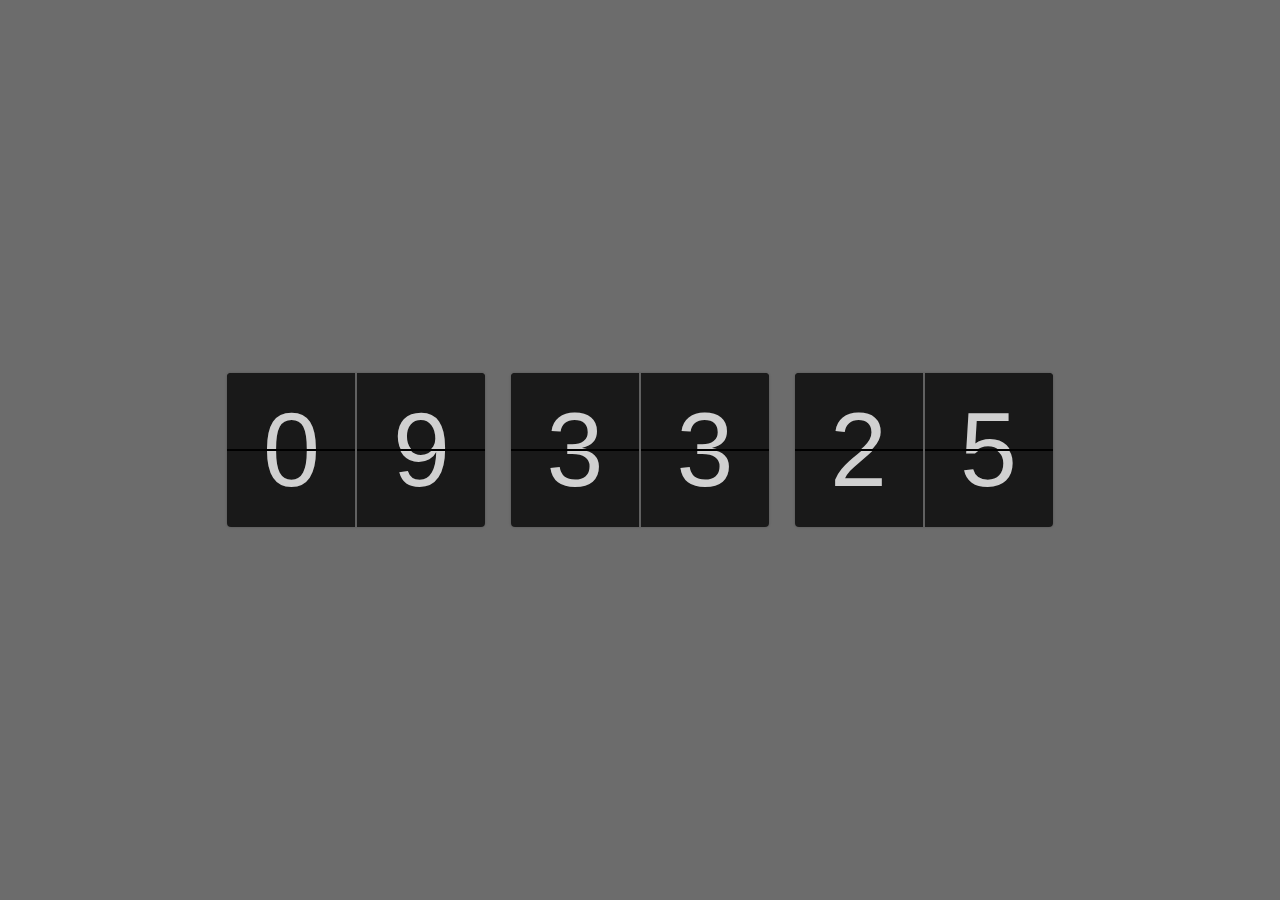
<file: flip/flip.html>
<!DOCTYPE html>
<html lang="en">
<head>
    <meta charset="UTF-8">
    <meta name="viewport" content="width=device-width, initial-scale=1.0">
    <link rel="stylesheet" href="flip.css">
    <title>Flip Clock</title>
</head>
<body>
    <div id="app">
        <div class="flip-clock-container">
            <div class="flip-clock flip-clock-h">
                <div class="digit digit-left">
                    <!-- ::before -->
                    <div class="card">
                        <div class="card-face card-face-front"></div>
                        <div class="card-face card-face-back"></div>
                    </div>
                    <!-- ::after -->
                </div>
                <div class="digit digit-right">
                    <!-- ::before -->
                    <div class="card">
                        <div class="card-face card-face-front"></div>
                        <div class="card-face card-face-back"></div>
                    </div>
                    <!-- ::after -->
                </div>
            </div>

            <div class="flip-clock flip-clock-m">
                <div class="digit digit-left">
                    <!-- ::before -->
                    <div class="card">
                        <div class="card-face card-face-front"></div>
                        <div class="card-face card-face-back"></div>
                    </div>
                    <!-- ::after -->
                </div>
                <div class="digit digit-right">
                    <!-- ::before -->
                    <div class="card">
                        <div class="card-face card-face-front"></div>
                        <div class="card-face card-face-back"></div>
                    </div>
                    <!-- ::after -->
                </div>
            </div>

            <div class="flip-clock flip-clock-s">
                <div class="digit digit-left">
                    <!-- ::before -->
                    <div class="card">
                        <div class="card-face card-face-front"></div>
                        <div class="card-face card-face-back"></div>
                    </div>
                    <!-- ::after -->
                </div>
                <div class="digit digit-right">
                    <!-- ::before -->
                    <div class="card">
                        <div class="card-face card-face-front"></div>
                        <div class="card-face card-face-back"></div>
                    </div>
                    <!-- ::after -->
                </div>
            </div>
        </div>
    </div>

    <script src="flip.js"></script>
</body>
</html>
</file>
<file: style.css>
*{
    margin: 0;
    padding: 0;
    box-sizing: border-box;
}

html{
    font-size: 62.5%; /* 1rem = 10px */
}

body{
    font-family: "Lato", sans-serif;
    font-weight: 400;
    line-height: 1.7;
    color: #777;
    
}

.main-title{
    text-align: center;
    margin-top: 4rem;
    margin-bottom: 8rem;
    text-shadow: 
    1px 0px 1px #ccc, 0px 1px 1px #eee, 
    2px 1px 1px #ccc, 1px 2px 1px #eee,
    3px 2px 1px #ccc, 2px 3px 1px #eee,
    4px 3px 1px #ccc, 3px 4px 1px #eee,
    5px 4px 1px #ccc, 4px 5px 1px #eee,
    6px 5px 1px #ccc, 5px 6px 1px #eee,
    7px 6px 1px #ccc;
}

.main-title h1{
    font-size: 7rem;
    text-transform: uppercase;
    font-weight: 800;
    color: #555;
}

.main-title h2{
    font-size: 4rem;
    font-weight: 300;
    text-transform: uppercase;
}

.svg-img{
   display: block;
   margin: auto;
}

svg{
    display: block;
   margin: auto;
}

#clock{
    animation: clockHand 5s infinite linear;
    
    
    transform-box: fill-box;
    transform-origin: bottom;
}

#leftTree, #righTree{
    animation: tree 2s ease-in-out infinite alternate;
    transform-box: fill-box;
    transform-origin: bottom;
}

#man{
    animation: manBody 1s ease-in-out infinite alternate;
    transform-box: fill-box;
    transform-origin: bottom;
}

#pc-circle{
    fill: #6ace66;
    stroke-width: 4;
    animation: change-light 4s linear infinite alternate;
}

.footer {
    position: absolute;
    bottom: 0;
    width: 100%;
    height: 35px;
    line-height: 35px;
    background-color: #f5f5f5;
    font-size: 1.3rem;
}

@keyframes clockHand{
    from{
        transform: rotateZ(0deg);
    }
    from{
        transform: rotateZ(-360deg);
    }
}

@keyframes manBody{
    from{
        transform: rotateX(0deg);
    }
    to{
        transform: rotateX(10deg);
    }
}

@keyframes tree{
    from{
        transform: rotateZ(10deg);
    }
    to{
        transform: rotateZ(-20deg);
    }
}

@keyframes change-light {
    0% {
        stroke: #cd61f8;
      }
      25% {
        stroke: #6ace66;
      }
      75% {
        stroke: #2995c0;
      }
      100% {
        stroke: #e92949;
      }
  }

  /* Media Queries */

  @media (min-width: 640px){
    .main-title h1{
        font-size: 5rem;
        text-transform: uppercase;
        font-weight: 700;
        color: #555;
    }
    
    .main-title h2{
        font-size: 3rem;
        font-weight: 300;
        text-transform: uppercase;
    }
    
     
    }
     
    @media (min-width: 768px){
        .main-title h1{
            font-size: 6rem;
            text-transform: uppercase;
            font-weight: 800;
            color: #555;
        }
        
        .main-title h2{
            font-size: 4rem;
            font-weight: 300;
            text-transform: uppercase;
        }
    
     
    }
     
    @media (min-width: 1024px){
     
        .main-title h1{
            font-size: 7rem;
            text-transform: uppercase;
            font-weight: 900;
            color: #555;
        }
        
        .main-title h2{
            font-size: 5rem;
            font-weight: 300;
            text-transform: uppercase;
        }
     
    }
     
    @media (min-width: 1200px){
     
        .main-title h1{
            font-size: 8rem;
            text-transform: uppercase;
            font-weight: 900;
            color: #555;
        }
        
        .main-title h2{
            font-size: 5rem;
            font-weight: 300;
            text-transform: uppercase;
        }

        .main-title{
            text-align: center;
            margin-top: 4rem;
            margin-bottom: 4rem;
        }
        
     
    }
</file>
<file: flip/flip.css>
html,
body {
    width:      100vw;
    height:     100vh;
    margin:     0;
    padding:    0;
    box-sizing: border-box;
    font-size:  16px;
}

*,
*::before,
*::after {
    box-sizing: inherit;
}

#app {
    width:           100%;
    height:          100%;
    background:      rgb(108, 108, 108);
    display:         flex;
    flex-direction:  column;
    align-items:     center;
    justify-content: center;
}

.flip-clock-container {
    display:         flex;
    justify-content: center;
    align-items:     center;
    font-family:     "Segoe UI", "Open Sans", "Helvetica Neue", sans-serif;
    font-size:       8vw; /* Relative to viewport width */
    line-height:     0;
}

.flip-clock-container * {
    user-select: none;
    cursor:      default;
}

.flip-clock {
    display:     flex;
    margin:      1vw; /* Relative to viewport width */
    perspective: 1000px;
}

.digit {
    position:   relative;
    width:      10vw; /* Relative to viewport width */
    height:     12vw; /* Relative to viewport width */
    box-shadow: 0 0 2px 1px rgba(0, 0, 0, 0.1);
}

.digit-left {
    margin-right: 1px;
}

.digit-right {
    margin-left: 1px;
}

.digit::before,
.digit::after {
    position:        absolute;
    z-index:         0;
    display:         flex;
    justify-content: center;
    width:           100%;
    height:          50%;
    overflow:        hidden;
}

.digit::before {
    content:     attr(data-digit-before);
    bottom:      0;
    align-items: flex-start;
}

.digit::after {
    content:     attr(data-digit-after);
    top:         0;
    align-items: flex-end;
}

.card {
    position:         relative;
    z-index:          1;
    width:            100%;
    height:           50%;
    transform-style:  preserve-3d;
    transform-origin: bottom;
    transform:        rotateX(0);
    transition:       transform 0.7s ease-in-out;
}

.card.flipped {
    transform: rotateX(-180deg);
}

.card-face {
    position:            absolute;
    display:             flex;
    justify-content:     center;
    width:               100%;
    height:              100%;
    overflow:            hidden;
    backface-visibility: hidden;
}

.card-face-front {
    align-items: flex-end;
}

.card-face-back {
    align-items: flex-start;
    transform:   rotateX(-180deg);
}

.digit::before,
.digit::after,
.card-face-front,
.card-face-back {
    background: rgb(16, 16, 16);
    color:      rgb(255, 255, 255);
}

.digit,
.digit::before,
.digit::after,
.card,
.card-face {
    border-radius: 4px;
}

.digit::before,
.card-face-back {
    background:              #191919;
    color:                   #d0d0d0;
    border-top:              1px solid black;
    border-top-left-radius:  0;
    border-top-right-radius: 0;
}

.digit::after,
.card-face-front {
    background:                 #191919;
    color:                      #d0d0d0;
    border-bottom:              1px solid black;
    border-bottom-left-radius:  0;
    border-bottom-right-radius: 0;
}

.digit-left,
.digit-left::before,
.digit-left::after,
.digit-left .card,
.digit-left .card-face {
    border-top-right-radius:    0;
    border-bottom-right-radius: 0;
}

.digit-right,
.digit-right::before,
.digit-right::after,
.digit-right .card,
.digit-right .card-face {
    border-top-left-radius: 0;
    border-bottom-left-radius: 0;
}

/* Media Queries */
@media (max-width: 600px) {
    /* For iPhone screens */
    .flip-clock-container {
        flex-direction: column;
        align-items: center;
        font-size: 18vw; /* Increase size */
    }

    .flip-clock {
        margin: 2vw 0; /* Add vertical gap */
    }

    .digit {
        width: 28vw; /* Increase width */
        height: 35vw; /* Increase height */
    }
}

@media (min-width: 601px) and (max-width: 1024px) {
    /* For iPad screens */
    .flip-clock-container {
        font-size: 6vw; /* Smaller size compared to normal screen */
    }

    .flip-clock {
        margin: 1.5vw; /* Add a bit more space between elements */
    }

    .digit {
        width: 12vw;
        height: 14vw;
    }
}
</file>
<file: dist/flip.min.css>
/*
 * @pqina/flip v1.8.4 - A Beautifully Animated Flip Clock
 * Copyright (c) 2024 PQINA - https://pqina.nl/flip/
 */
.tick{box-sizing:border-box;-webkit-user-select:none;-ms-user-select:none;user-select:none;cursor:default;position:relative;z-index:1;line-height:1.4}.tick *{box-sizing:inherit}.tick [data-view]{max-width:100%}.tick span[data-view]{display:inline-block}.tick .tick-credits{position:absolute;right:0;bottom:0;opacity:.4;text-decoration:none;font-size:11px;color:inherit}.tick [data-layout~=pad]{margin:-.25em}.tick [data-layout~=pad]>*{margin:.25em}.tick [data-layout~=horizontal]{display:-ms-flexbox;display:flex;-ms-flex-direction:row;flex-direction:row;-ms-flex-pack:center;justify-content:center}.tick [data-layout~=horizontal][data-layout~=baseline]{-ms-flex-align:baseline;align-items:baseline}.tick [data-layout~=horizontal][data-layout~=center]{-ms-flex-pack:center;justify-content:center}.tick [data-layout~=horizontal][data-layout~=right]{-ms-flex-pack:end;justify-content:flex-end}.tick [data-layout~=horizontal][data-layout~=left]{-ms-flex-pack:start;justify-content:flex-start}.tick [data-layout~=horizontal][data-layout~=fill],.tick [data-layout~=horizontal][data-layout~=stretch]{-ms-flex-line-pack:stretch;align-content:stretch;-ms-flex-wrap:nowrap;flex-wrap:nowrap}.tick [data-layout~=horizontal][data-layout~=fill]>*,.tick [data-layout~=horizontal][data-layout~=stretch]>*{-ms-flex:1 0 0px;flex:1 0 0;width:100%}.tick [data-layout~=horizontal][data-layout~=multi-line]{-ms-flex-wrap:wrap;flex-wrap:wrap}.tick [data-layout~=horizontal][data-layout~=fit]{display:-ms-inline-flexbox;display:inline-flex;-ms-flex-wrap:nowrap;flex-wrap:nowrap;-ms-flex-line-pack:center;align-content:center;white-space:nowrap;-ms-flex-pack:start;justify-content:flex-start}.tick [data-layout~=vertical]{display:-ms-flexbox;display:flex;-ms-flex-direction:column;flex-direction:column;-ms-flex-align:center;align-items:center}.tick [data-layout~=vertical][data-layout~=top]{-ms-flex-pack:start;justify-content:flex-start}.tick [data-layout~=vertical][data-layout~=bottom]{-ms-flex-pack:end;justify-content:flex-end;min-height:100%}.tick [data-layout~=vertical][data-layout~=middle]{-ms-flex-pack:center;justify-content:center;min-height:100%}.tick [data-layout~=vertical][data-layout~=left]{-ms-flex-align:start;align-items:flex-start}.tick [data-layout~=vertical][data-layout~=right]{-ms-flex-align:end;align-items:flex-end}.tick [data-layout~=vertical][data-layout~=center]{text-align:center}.tick [data-layout~=vertical][data-layout~=fill],.tick [data-layout~=vertical][data-layout~=stretch]{-ms-flex-align:stretch;align-items:stretch;min-height:100%}.tick [data-layout~=vertical][data-layout~=fill]>*,.tick [data-layout~=vertical][data-layout~=stretch]>*{-ms-flex:1 0 0px;flex:1 0 0}.tick [data-layout~=vertical]>*+*{margin-top:.5em}.tick [data-layout~=overlay]{position:relative}.tick [data-layout~=overlay]>*{margin:0}.tick [data-layout~=overlay][data-layout~=center]{text-align:center}.tick [data-layout~=overlay][data-layout~=left]{text-align:left}.tick [data-layout~=overlay][data-layout~=right]{text-align:right}.tick [data-layout~=overlay]>[data-overlay=fill],.tick [data-layout~=overlay]>[data-overlay=stretch]{position:absolute;left:0;right:0;top:0;bottom:0}.tick [data-layout~=overlay]>[data-overlay=center]{display:-ms-flexbox;display:flex;-ms-flex-align:center;align-items:center;-ms-flex-pack:center;justify-content:center;position:absolute;left:0;right:0;top:0;bottom:0}.tick-flip{position:relative;text-align:center}.tick-flip *{border-radius:inherit;white-space:pre;letter-spacing:inherit;text-indent:inherit}.tick-flip-front{border-bottom-left-radius:0;border-bottom-right-radius:0}.tick-flip-back{border-top-left-radius:0;border-top-right-radius:0}.tick-flip-spacer{display:block;visibility:hidden}.tick-flip-shadow{position:absolute;left:1px;right:1px;top:1px;bottom:1px;color:transparent!important;background:transparent!important}.tick-flip-shadow-top{bottom:calc(50% - 1px)}.tick-flip-shadow-bottom{top:calc(50% + 1px)}.tick-flip-card-shadow{position:absolute;left:.15em;right:.15em;bottom:.125em;height:.5em;background-color:transparent;border-radius:0;opacity:0;transform-origin:0 100%;box-shadow:0 .125em .25em rgba(0,0,0,.5),0 .125em .5em rgba(0,0,0,.75);z-index:0}.tick-flip-card{position:absolute;z-index:1;left:0;top:0;width:100%;height:100%;perspective:4em}.tick-flip-panel-back,.tick-flip-panel-front{position:absolute;left:0;width:100%;height:51%;backface-visibility:hidden;transform-style:preserve-3d}.tick-flip-panel-back-text,.tick-flip-panel-front-text{position:absolute;left:-1px;top:0;right:-1px;height:100%;overflow:hidden}.tick-flip-panel-text-wrapper{position:absolute;left:0;top:0;right:0;height:100%}.tick-flip-panel-back-text .tick-flip-panel-text-wrapper{height:200%;top:-100%}.tick-flip-panel-front{transform-origin:center bottom;top:0;z-index:2;box-shadow:inset 0 1px hsla(0,0%,100%,.05)}.tick-flip-panel-back{transform-origin:center top;top:50%;z-index:1;box-shadow:inset 0 -1px rgba(0,0,0,.1)}.tick-flip-panel-back:after{z-index:1;content:"";position:absolute;left:0;top:0;width:100%;height:100%;background-image:linear-gradient(180deg,rgba(0,0,0,.3) 1px,rgba(0,0,0,.15) 0,transparent 30%)}.tick-flip-panel-back-shadow{z-index:2}.tick-flip-panel-back-highlight{z-index:3}.tick-flip-panel-back-highlight,.tick-flip-panel-back-shadow{border-bottom-left-radius:inherit;border-bottom-right-radius:inherit}.tick-flip-panel-back-highlight,.tick-flip-panel-back-shadow,.tick-flip-panel-front-shadow{position:absolute;left:0;top:0;right:0;bottom:0;opacity:0}.tick-flip-panel-front-shadow{background-image:linear-gradient(0deg,rgba(0,0,0,.8),rgba(0,0,0,.3))}.tick-flip-panel-back-shadow{background-image:linear-gradient(180deg,rgba(0,0,0,.7),rgba(0,0,0,.5))}.tick-flip-panel-back-highlight{background-image:linear-gradient(180deg,hsla(0,0%,100%,.15),hsla(0,0%,100%,.3))}.tick [data-style*="shadow:inner"],.tick [data-style*="shadow:inner"] .tick-flip-card-shadow,.tick [data-style*="shadow:none"] .tick-flip-card-shadow,.tick [data-style*="shadow:none"] .tick-flip-panel-back,.tick [data-style*="shadow:none"] .tick-flip-panel-front,.tick [data-style*="shadow:none"] .tick-flip-shadow{box-shadow:none}.tick [data-style*="shadow:none"] .tick-flip-back:after,.tick [data-style*="shadow:none"] .tick-flip-panel-back-shadow,.tick [data-style*="shadow:none"] .tick-flip-panel-back-text:after,.tick [data-style*="shadow:none"] .tick-flip-panel-front-shadow{background-image:none}.tick [data-style*="rounded:none"]{border-radius:0}.tick [data-style*="rounded:panels"] .tick-flip-front,.tick [data-style*="rounded:panels"] .tick-flip-shadow-bottom{border-bottom-left-radius:inherit;border-bottom-right-radius:inherit}.tick [data-style*="rounded:panels"] .tick-flip-back,.tick [data-style*="rounded:panels"] .tick-flip-panel-back:after,.tick [data-style*="rounded:panels"] .tick-flip-shadow-top{border-top-left-radius:inherit;border-top-right-radius:inherit}.tick-flip{margin-left:.0625em;margin-right:.0625em;min-width:1.125em;border-radius:.125em;letter-spacing:.25em;text-indent:.25em}.tick-flip-panel{color:#edebeb;background-color:#333232}.tick-flip-shadow{box-shadow:0 .125em .3125em rgba(0,0,0,.25),0 .02125em .06125em rgba(0,0,0,.25)}
</file>
